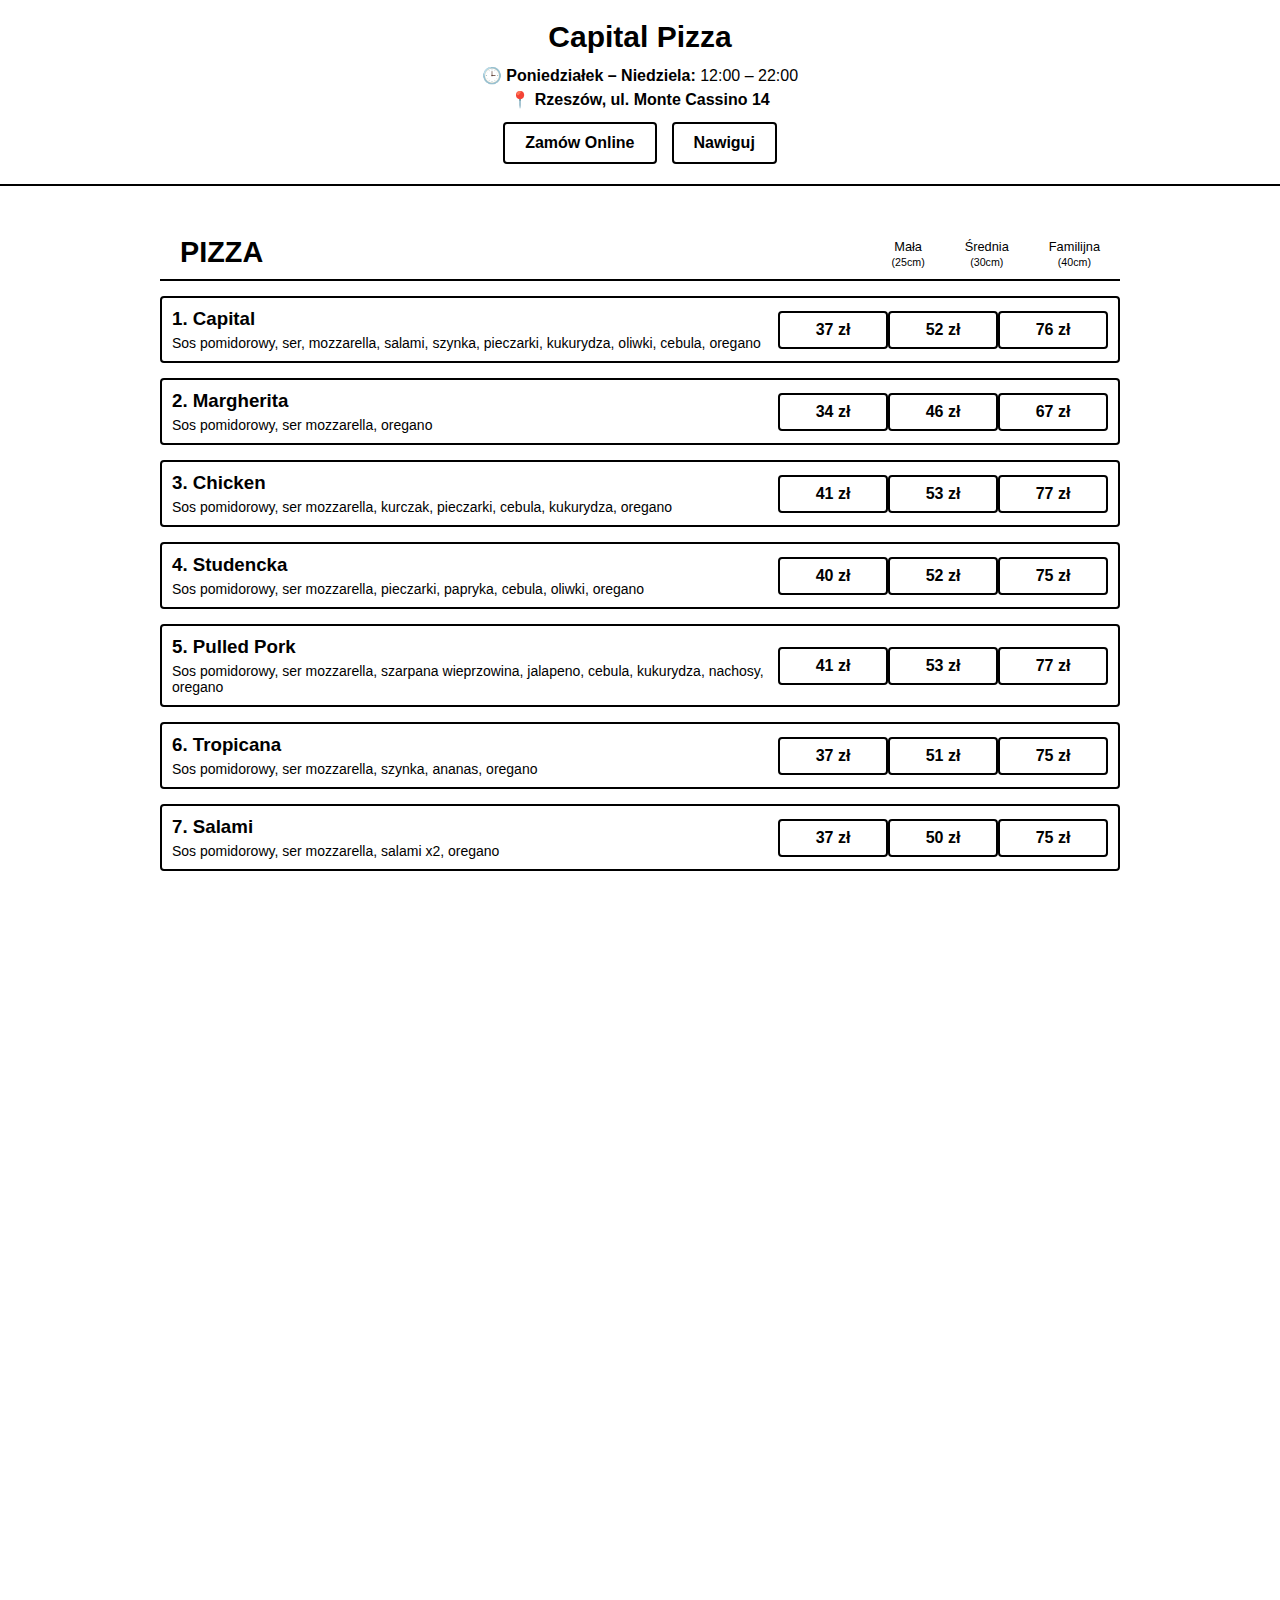
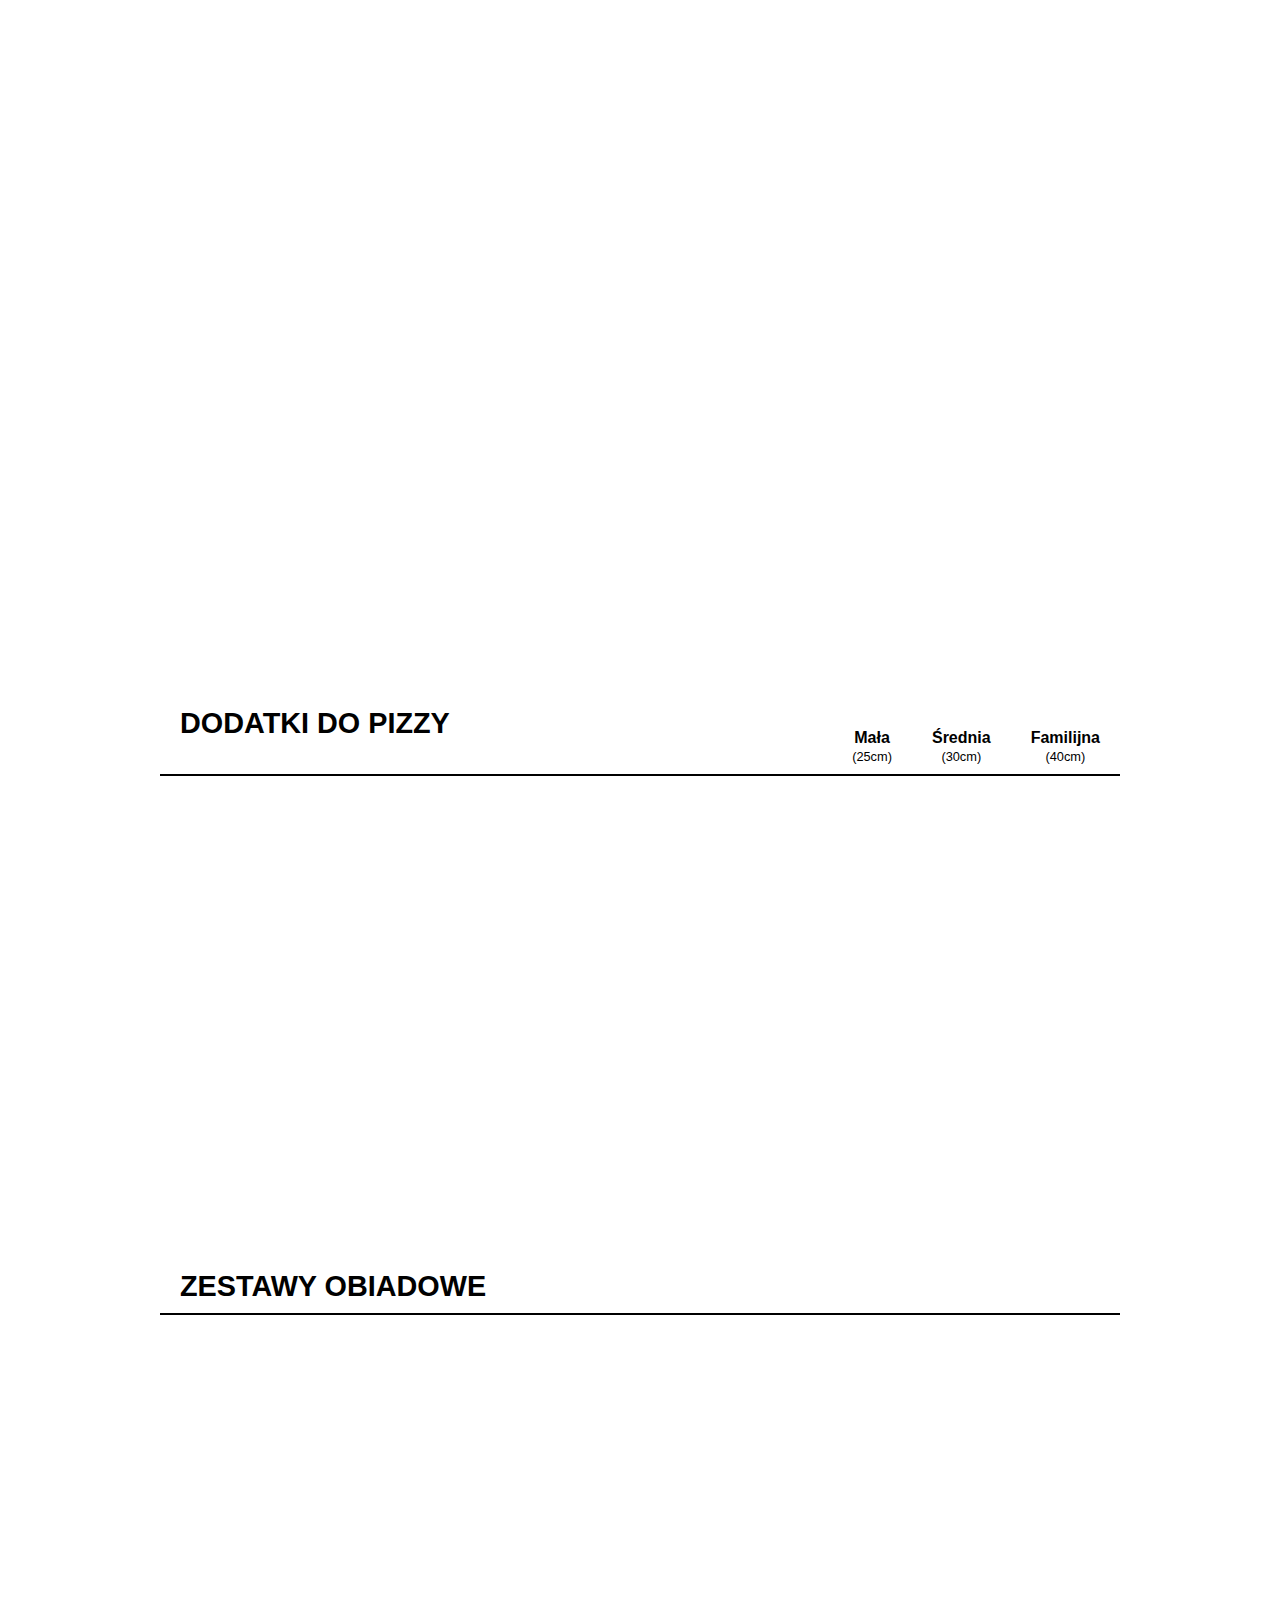
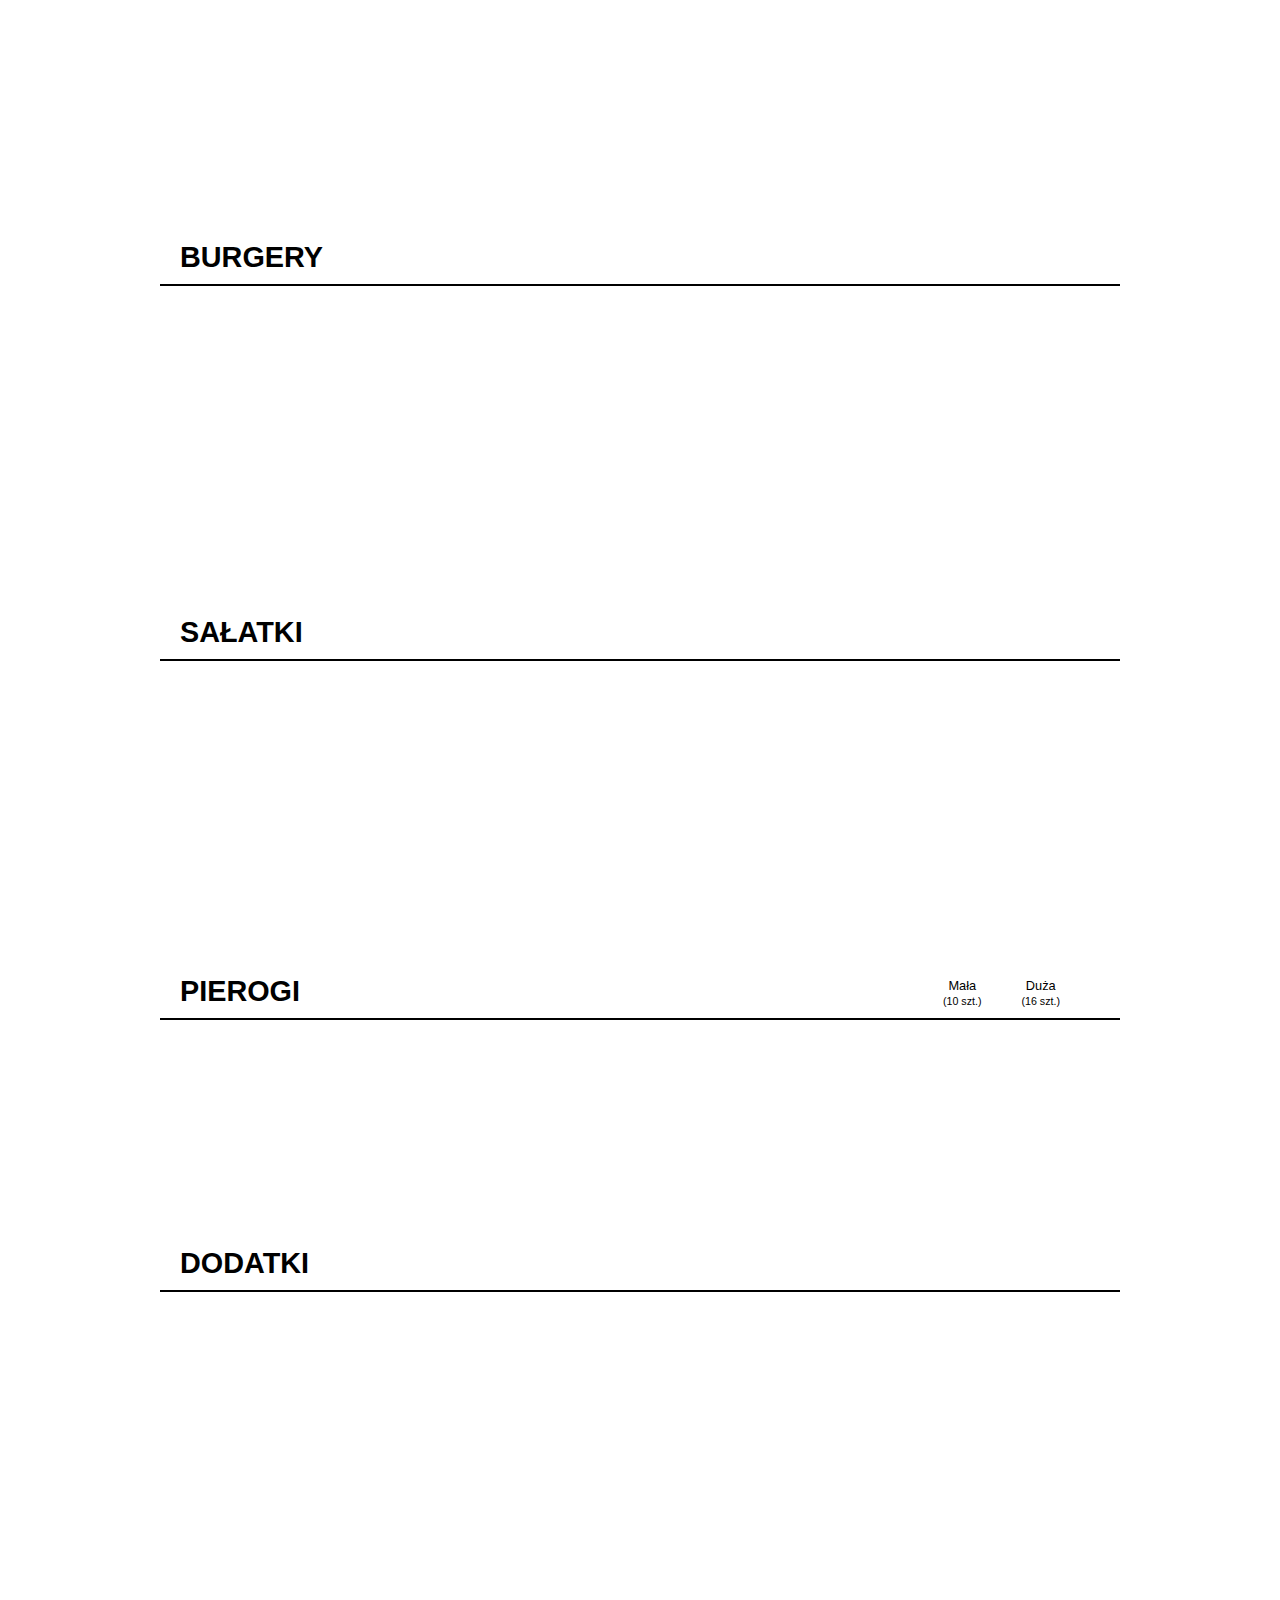
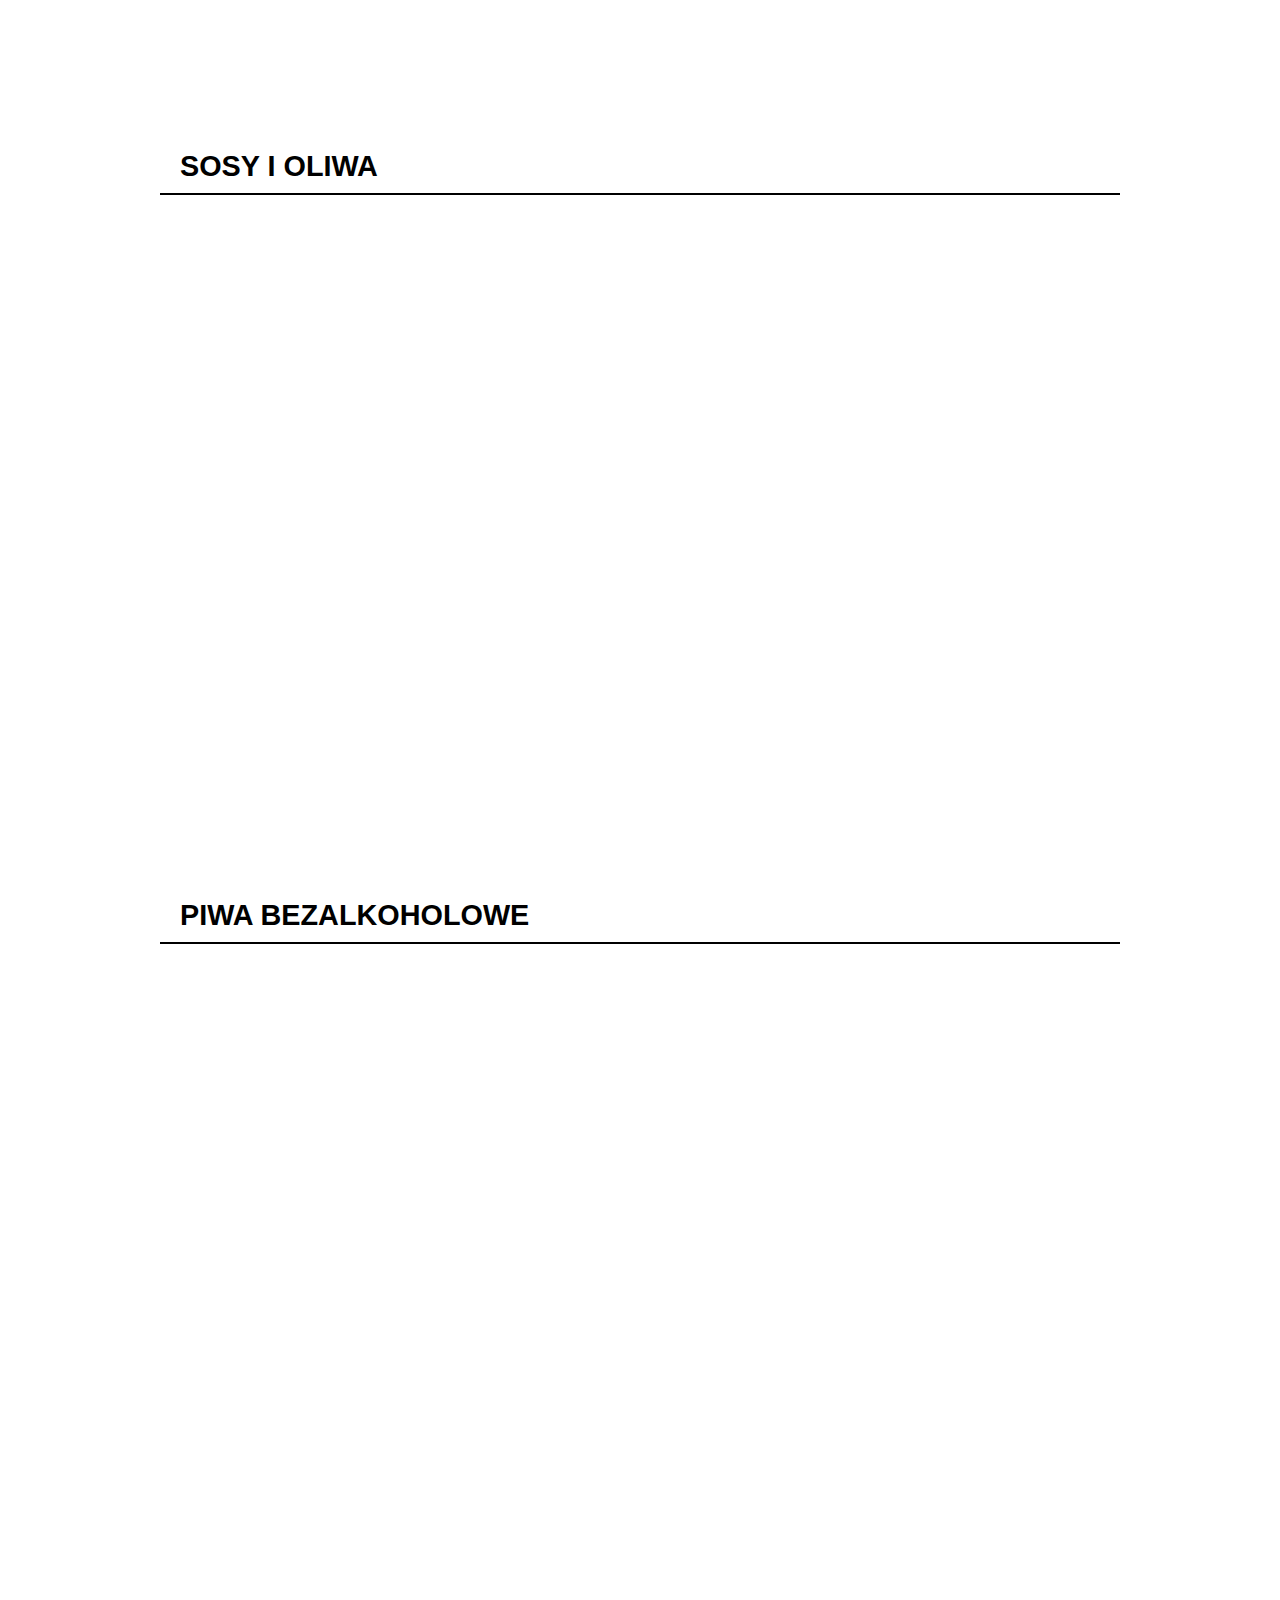
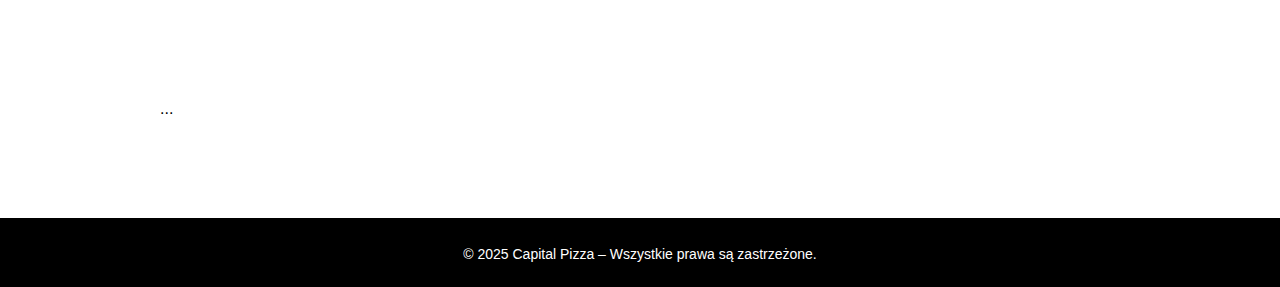
<file: index.html>
<!DOCTYPE html>
<html lang="pl">
<head>
<meta charset="UTF-8" />
<meta name="viewport" content="width=device-width, initial-scale=1.0" />
<title>Capital Pizza – Menu</title>
<style>
body {
  margin: 0;
  font-family: Bahnschrift, sans-serif;
  background: #fff;
  color: #000;
}

/* ===== HEADER ===== */
header {
  position: sticky;
  top: 0;
  background: #fff;
  display: flex;
  flex-direction: column;
  align-items: center;
  padding: 20px 30px;
  border-bottom: 2px solid #000;
  z-index: 1000;
  transition: all 0.4s ease;
}
header.compact {
  padding: 10px 15px;
}
header.compact h1,
header.compact .header-info {
  opacity: 0;
  height: 0;
  overflow: hidden;
  margin: 0;
  padding: 0;
}
header h1 {
  font-weight: 700;
  font-size: 30px;
  margin: 0 0 10px 0;
}
.header-info {
  text-align: center;
  font-size: 16px;
  margin-bottom: 10px;
  line-height: 1.5;
}
.header-buttons {
  display: flex;
  gap: 15px;
  flex-wrap: wrap;
  justify-content: center;
}
.header-button {
  display: inline-block;
  padding: 10px 20px;
  border: 2px solid #000;
  border-radius: 4px;
  background: #fff;
  color: #000;
  text-decoration: none;
  font-weight: bold;
  transition: all 0.3s ease;
}
.header-button:hover {
  background: #000;
  color: #fff;
}

/* ===== CATEGORY ===== */
section {
  max-width: 1000px;
  margin: 0 auto;
  padding: 40px 20px;
  box-sizing: border-box;
}
.category-section {
  margin-bottom: 60px;
}
.category-header {
  position: sticky;
  background: #fff;
  z-index: 999;
  display: grid;
  grid-template-columns: 1fr 110px 110px 110px;
  align-items: center;
  justify-content: space-between;
  padding: 8px 10px;
  border-bottom: 2px solid #000;
  transition: box-shadow 0.3s ease;
}
.category-header.sticky-shadow {
  box-shadow: 0 2px 8px rgba(0,0,0,0.15);
}
.category-title {
  font-size: 26px;
  font-weight: 700;
  text-transform: uppercase;
}
.category-sizes {
  display: contents;
}
.category-sizes span {
  font-weight: 600;
  text-align: center;
}

/* ===== MENU ITEMS ===== */
.menu-grid {
  display: flex;
  flex-direction: column;
  gap: 15px;
  margin-top: 15px;
}
.menu-item {
  display: grid;
  grid-template-columns: 1fr 110px 110px 110px;
  align-items: center;
  border: 2px solid #000;
  border-radius: 4px;
  padding: 10px;
  background: #fff;
  transition: all 0.4s ease;
  opacity: 0;
  transform: translateY(30px);
}
.menu-item.visible {
  opacity: 1;
  transform: translateY(0);
}
.menu-item:hover {
  background: #000;
  color: #fff;
}
.menu-info h3 {
  margin: 0;
  font-weight: 700;
}
.menu-info p {
  margin: 5px 0 0;
  font-size: 14px;
}
.price-box {
  border: 2px solid #000;
  padding: 8px 12px;
  border-radius: 4px;
  font-weight: 600;
  text-align: center;
  background: #fff;
  color: #000;
  width: 100%;
  box-sizing: border-box;
}
.price-box.single {
  grid-column: 2 / 5;
}

/* ===== RESPONSIVE ===== */
@media (max-width: 700px) {
  .category-header {
    grid-template-columns: 1fr;
    text-align: center;
    background: rgba(255,255,255,0.97);
    box-shadow: 0 4px 6px rgba(0,0,0,0.1);
  }
  .category-sizes {
    display: grid;
    grid-template-columns: repeat(3, 1fr);
    text-align: center;
    width: 100%;
    gap: 5px;
    margin-top: 4px;
  }
  .menu-item {
    grid-template-columns: repeat(3, 1fr);
    grid-template-rows: auto auto;
    gap: 6px;
    justify-items: start; /* ✅ zamiast center */
    text-align: left;     /* ✅ aby tekst był zawsze od lewej */
  }
  .menu-info {
    grid-column: 1 / -1;
  }
  .price-box {
    width: 100%;
  }
  .price-box.single {
    grid-column: 1 / -1;
  }
}

/* ===== SCROLL TO TOP ===== */
#scrollTopBtn {
  position: fixed;
  bottom: 30px;
  right: 30px;
  background: #000;
  color: #fff;
  border: none;
  border-radius: 50%;
  width: 45px;
  height: 45px;
  font-size: 22px;
  cursor: pointer;
  box-shadow: 0 4px 10px rgba(0,0,0,0.3);
  opacity: 0;
  visibility: hidden;
  transition: all 0.3s ease;
  z-index: 2000;
}
#scrollTopBtn.show {
  opacity: 1;
  visibility: visible;
}
#scrollTopBtn:hover {
  background: #fff;
  color: #000;
  border: 2px solid #000;
}
footer {
  background: #000;
  color: #fff;
  text-align: center;
  padding: 25px 10px;
  font-size: 14px;
  border-top: 3px solid #000;
}
footer p {
  margin: 0;
  font-weight: 500;
}
.category-header {
  display: flex;
  justify-content: space-between;
  align-items: flex-end;
  border-bottom: 2px solid #000;
  padding: 10px 20px;
  position: sticky;
  top: 120px;
  background: #fff;
  z-index: 10;
}

.category-title {
  font-size: 1.8em;
  font-weight: 700;
  text-transform: uppercase;
}

.category-sizes {
  display: flex;
  gap: 40px;
  text-align: center;
  font-weight: 600;
}

.category-sizes span {
  display: block;
  font-size: 0.8em;
  font-weight: normal;
  margin-top: 2px;
}
</style>
</head>
<body>

<header id="main-header">
  <h1>Capital Pizza</h1>
  <div class="header-info">
    🕒 <strong>Poniedziałek – Niedziela:</strong> 12:00 – 22:00<br />
    📍 <strong>Rzeszów, ul. Monte Cassino 14</strong>
  </div>
  <div class="header-buttons">
    <a href="https://capitalpizza.ordersmart.pl/1945/" class="header-button" target="_blank">Zamów Online</a>
    <a href="https://maps.app.goo.gl/Uv5ZZWxGe4RbPmTh8" class="header-button" target="_blank">Nawiguj</a>
  </div>
</header>
<!-- ===================== PIZZA ===================== -->
<section class="category-section" id="pizza">
  <div class="category-header">
    <div class="category-title">Pizza</div>
    <div class="category-sizes">
      <span>Mała<br><small>(25cm)</small></span>
      <span>Średnia<br><small>(30cm)</small></span>
      <span>Familijna<br><small>(40cm)</small></span>
    </div>
  </div>

  <div class="menu-grid">
    <!-- 22 pozycje pizzy -->
    <div class="menu-item"><div class="menu-info"><h3>1. Capital</h3><p>Sos pomidorowy, ser, mozzarella, salami, szynka, pieczarki, kukurydza, oliwki, cebula, oregano</p></div><div class="price-box">37 zł</div><div class="price-box">52 zł</div><div class="price-box">76 zł</div></div>
    <div class="menu-item"><div class="menu-info"><h3>2. Margherita</h3><p>Sos pomidorowy, ser mozzarella, oregano</p></div><div class="price-box">34 zł</div><div class="price-box">46 zł</div><div class="price-box">67 zł</div></div>
    <div class="menu-item"><div class="menu-info"><h3>3. Chicken</h3><p>Sos pomidorowy, ser mozzarella, kurczak, pieczarki, cebula, kukurydza, oregano</p></div><div class="price-box">41 zł</div><div class="price-box">53 zł</div><div class="price-box">77 zł</div></div>
    <div class="menu-item"><div class="menu-info"><h3>4. Studencka</h3><p>Sos pomidorowy, ser mozzarella, pieczarki, papryka, cebula, oliwki, oregano</p></div><div class="price-box">40 zł</div><div class="price-box">52 zł</div><div class="price-box">75 zł</div></div>
    <div class="menu-item"><div class="menu-info"><h3>5. Pulled Pork</h3><p>Sos pomidorowy, ser mozzarella, szarpana wieprzowina, jalapeno, cebula, kukurydza, nachosy, oregano</p></div><div class="price-box">41 zł</div><div class="price-box">53 zł</div><div class="price-box">77 zł</div></div>
    <div class="menu-item"><div class="menu-info"><h3>6. Tropicana</h3><p>Sos pomidorowy, ser mozzarella, szynka, ananas, oregano</p></div><div class="price-box">37 zł</div><div class="price-box">51 zł</div><div class="price-box">75 zł</div></div>
    <div class="menu-item"><div class="menu-info"><h3>7. Salami</h3><p>Sos pomidorowy, ser mozzarella, salami x2, oregano</p></div><div class="price-box">37 zł</div><div class="price-box">50 zł</div><div class="price-box">75 zł</div></div>
    <div class="menu-item"><div class="menu-info"><h3>8. Pinokio</h3><p>Sos pomidorowy, ser mozzarella, szynka, kukurydza, oregano</p></div><div class="price-box">37 zł</div><div class="price-box">49 zł</div><div class="price-box">74 zł</div></div>
    <div class="menu-item"><div class="menu-info"><h3>9. Capriciosa</h3><p>Sos pomidorowy, ser mozzarella, szynka, pieczarki, papryka, oregano</p></div><div class="price-box">37 zł</div><div class="price-box">49 zł</div><div class="price-box">74 zł</div></div>
    <div class="menu-item"><div class="menu-info"><h3>10. Fantazja</h3><p>Sos pomidorowy, ser mozzarella, 5 dowolnych składników, oregano</p></div><div class="price-box">41 zł</div><div class="price-box">57 zł</div><div class="price-box">82 zł</div></div>
    <div class="menu-item"><div class="menu-info"><h3>11. Diavolo</h3><p>Sos pomidorowy, ser mozzarella, salami, cebula, czosnek, jalapeno ostre, oregano</p></div><div class="price-box">39 zł</div><div class="price-box">52 zł</div><div class="price-box">75 zł</div></div>
    <div class="menu-item"><div class="menu-info"><h3>12. Pietro</h3><p>Sos pomidorowy, ser mozzarella, salami, szynka, cebula, jalapeno ostre, oregano</p></div><div class="price-box">40 zł</div><div class="price-box">53 zł</div><div class="price-box">76 zł</div></div>
    <div class="menu-item"><div class="menu-info"><h3>13. Rybacka</h3><p>Sos pomidorowy, ser mozzarella, pieczarki, tuńczyk, cebula, czosnek, oliwki, oregano</p></div><div class="price-box">40 zł</div><div class="price-box">53 zł</div><div class="price-box">76 zł</div></div>
    <div class="menu-item"><div class="menu-info"><h3>14. Bacon</h3><p>Sos pomidorowy, ser mozzarella, bekon, cebula, czosnek, kapary, oregano</p></div><div class="price-box">40 zł</div><div class="price-box">52 zł</div><div class="price-box">75 zł</div></div>
    <div class="menu-item"><div class="menu-info"><h3>15. Farmerska</h3><p>Sos pomidorowy, ser mozzarella, kiełbasa, pieczarki, cebula, czosnek, oregano</p></div><div class="price-box">40 zł</div><div class="price-box">52 zł</div><div class="price-box">75 zł</div></div>
    <div class="menu-item"><div class="menu-info"><h3>16. Spinako</h3><p>Sos pomidorowy, ser mozzarella, szpinak, cebula, czosnek, pieczarki, oregano</p></div><div class="price-box">37 zł</div><div class="price-box">50 zł</div><div class="price-box">73 zł</div></div>
    <div class="menu-item"><div class="menu-info"><h3>17. Cztery sery</h3><p>Sos pomidorowy, mozzarella, pleśniowy, favita, parmezan</p></div><div class="price-box">40 zł</div><div class="price-box">53 zł</div><div class="price-box">76 zł</div></div>
    <div class="menu-item"><div class="menu-info"><h3>18. Bella</h3><p>Sos pomidorowy, ser mozzarella, pieczarki, szpinak, suszone pomidory, kurczak, favita, oregano</p></div><div class="price-box">40 zł</div><div class="price-box">53 zł</div><div class="price-box">76 zł</div></div>
    <div class="menu-item"><div class="menu-info"><h3>19. Francesco</h3><p>Sos biały, ser mozzarella, bekon, suszone pomidory, rukola, oregano</p></div><div class="price-box">40 zł</div><div class="price-box">52 zł</div><div class="price-box">76 zł</div></div>
    <div class="menu-item"><div class="menu-info"><h3>20. Sweet Chicken</h3><p>Sos pomidorowy, ser mozzarella, kurczak, ananas, kukurydza, papryka, oregano</p></div><div class="price-box">41 zł</div><div class="price-box">55 zł</div><div class="price-box">77 zł</div></div>
    <div class="menu-item"><div class="menu-info"><h3>21. Wiking</h3><p>Sos pomidorowy, ser mozzarella, bekon, salami, kukurydza, frytki zapiekane podwójnym serem mozzarella, oregano</p></div><div class="price-box">50 zł</div><div class="price-box">66 zł</div><div class="price-box">91 zł</div></div>
    <div class="menu-item"><div class="menu-info"><h3>22. Parma</h3><p>Sos pomidorowy, ser mozzarella, szynka parmeńska, parmezan, pomidorki koktajlowe, rukola, oregano</p></div><div class="price-box">47 zł</div><div class="price-box">60 zł</div><div class="price-box">86 zł</div></div>
  </div>
</section>
 <!-- ===================== DODATKI DO PIZZY ===================== -->
<section class="category-section">
  <div class="category-header sticky">
    <h2 class="category-title">DODATKI DO PIZZY</h2>
    <div class="category-sizes">
      <div>Mała<br><span>(25cm)</span></div>
      <div>Średnia<br><span>(30cm)</span></div>
      <div>Familijna<br><span>(40cm)</span></div>
    </div>
  </div>

  <div class="menu-grid">
    <div class="menu-item">
      <div class="menu-info">
        <h3>Dodatki warzywne</h3>
        <p>* pieczarki, pomidor, cebula, czosnek, kukurydza, ananas, szpinak, papryczki jalapeno ostre, papryka, oliwki czarne, oliwki zielone, suszone pomidory, rukola</p>
      </div>
      <div class="price-box">2,00 zł</div>
      <div class="price-box">3,00 zł</div>
      <div class="price-box">4,00 zł</div>
    </div>

    <div class="menu-item">
      <div class="menu-info">
        <h3>Dodatki mięsne</h3>
        <p>* szynka, kiełbasa, salami, kurczak, bekon, tuńczyk, szarpana wieprzowina</p>
      </div>
      <div class="price-box">3,00 zł</div>
      <div class="price-box">4,00 zł</div>
      <div class="price-box">5,00 zł</div>
    </div>

    <div class="menu-item">
      <div class="menu-info">
        <h3>Dodatki serowe i sosy</h3>
        <p>* ser favita, ser pleśniowy, ser parmezan, zapiekany majonez, sos tabasco</p>
      </div>
      <div class="price-box">3,00 zł</div>
      <div class="price-box">4,00 zł</div>
      <div class="price-box">5,00 zł</div>
    </div>

    <div class="menu-item">
      <div class="menu-info">
        <h3>Dodatki premium</h3>
        <p>* ser mozzarella</p>
      </div>
      <div class="price-box">5,00 zł</div>
      <div class="price-box">6,00 zł</div>
      <div class="price-box">7,00 zł</div>
    </div>
  </div>
</section>

<!-- ===================== ZESTAWY OBIADOWE ===================== -->
<section class="category-section">
  <div class="category-header">
    <div class="category-title">Zestawy obiadowe</div>
    <div class="category-sizes"><span></span><span></span><span></span></div>
  </div>
  <div class="menu-grid">
    <div class="menu-item"><div class="menu-info"><h3>1. Gyros</h3><p>Kawałki piersi z kurczaka, frytki lub opiekane cząstki ziemniaczane, mix świeżych warzyw, sos winegret, sos czosnkowy lub ketchup pikantny</p></div><div class="price-box single">38 zł</div></div>
    <div class="menu-item"><div class="menu-info"><h3>2. Frytki Szefuncia</h3><p>Frytki z posypką z kurczaka zapiekane serem mozzarella, świeże warzywa, ketchup pikantny lub sos czosnkowy</p></div><div class="price-box single">38 zł</div></div>
    <div class="menu-item"><div class="menu-info"><h3>3. Frytki Szefowej</h3><p>Frytki z posypką z kurczaka, salami, bekonem zapiekane serem mozzarella, ketchup pikantny lub sos czosnkowy</p></div><div class="price-box single">38 zł</div></div>
    <div class="menu-item"><div class="menu-info"><h3>4. Frytki z posypką mięsną</h3><p>Frytki z posypką z kurczaka, ketchup pikantny lub sos czosnkowy</p></div><div class="price-box single">30 zł</div></div>
  </div>
</section>

<!-- ===================== BURGERY ===================== -->
<section class="category-section">
  <div class="category-header">
    <div class="category-title">Burgery</div>
    <div class="category-sizes"><span></span><span></span><span></span></div>
  </div>
  <div class="menu-grid">
    <div class="menu-item"><div class="menu-info"><h3>1. Burger z szarpaną wieprzowiną</h3><p>Bułka maślana z boczkiem, serem cheddar, sałatą lodową, piklami, czerwoną cebulką, sosem BBQ, majonezem, szarpana wieprzowina</p></div><div class="price-box single">38 zł</div></div>
    <div class="menu-item"><div class="menu-info"><h3>2. Zestaw Burger z szarpaną wieprzowiną</h3><p>Jak wyżej + frytki</p></div><div class="price-box single">48 zł</div></div>
  </div>
</section>

<!-- ===================== SAŁATKI ===================== -->
<section class="category-section">
  <div class="category-header">
    <div class="category-title">Sałatki</div>
    <div class="category-sizes"><span></span><span></span><span></span></div>
  </div>
  <div class="menu-grid">
    <div class="menu-item"><div class="menu-info"><h3>1. Sałatka grecka</h3><p>Pomidor, ogórek, papryka, cebula, ser favita, oliwki, sałata lodowa, sos winegret</p></div><div class="price-box single">30 zł</div></div>
    <div class="menu-item"><div class="menu-info"><h3>2. Sałatka CAPITAL</h3><p>Kurczak, sałata lodowa, kukurydza, ogórek, papryka, pomidor, sos winegret</p></div><div class="price-box single">30 zł</div></div>
  </div>
</section>

<!-- ===================== PIEROGI ===================== -->
<section class="category-section pierogi">
  <div class="category-header">
    <div class="category-title">Pierogi</div>
    <div class="category-sizes">
      <span>Mała<br><small>(10 szt.)</small></span>
      <span>Duża<br><small>(16 szt.)</small></span>
      <span></span>
    </div>
  </div>
  <div class="menu-grid">
    <div class="menu-item">
      <div class="menu-info">
        <h3>1. Pierogi ruskie</h3>
      </div>
      <div class="price-box wide">18 zł</div>
      <div class="price-box wide">26 zł</div>
    </div>
  </div>
</section>


<!-- ===================== DODATKI ===================== -->
<section class="category-section">
  <div class="category-header">
    <div class="category-title">Dodatki</div>
    <div class="category-sizes"><span></span><span></span><span></span></div>
  </div>
  <div class="menu-grid">
    <div class="menu-item"><div class="menu-info"><h3>1. Frytki</h3></div><div class="price-box single">12 zł</div></div>
    <div class="menu-item"><div class="menu-info"><h3>2. Opiekane cząstki ziemniaczane</h3></div><div class="price-box single">14 zł</div></div>
    <div class="menu-item"><div class="menu-info"><h3>3. Bułeczka czosnkowa</h3></div><div class="price-box single">2 zł</div></div>
    <div class="menu-item"><div class="menu-info"><h3>4. Opakowanie (pizza, frytki, ziemniaczki, zestawy, sałatki, pierogi)</h3></div><div class="price-box single">2 zł</div></div>
  </div>
</section>

<!-- ===================== SOSY I OLIWA ===================== -->
<section class="category-section">
  <div class="category-header">
    <div class="category-title">Sosy i oliwa</div>
    <div class="category-sizes"><span></span><span></span><span></span></div>
  </div>
  <div class="menu-grid">
    <div class="menu-item"><div class="menu-info"><h3>1. Sos czosnkowy</h3></div><div class="price-box single">2 zł</div></div>
    <div class="menu-item"><div class="menu-info"><h3>2. Ketchup pikantny</h3></div><div class="price-box single">2 zł</div></div>
    <div class="menu-item"><div class="menu-info"><h3>3. Ostry Sos Piri Piri</h3></div><div class="price-box single">3 zł</div></div>
    <div class="menu-item"><div class="menu-info"><h3>4. Zabójczy Sos Szefa</h3><p><small>Bardzo ostry!</small></p></div><div class="price-box single">4 zł</div></div>
    <div class="menu-item"><div class="menu-info"><h3>5. Oliwa z oliwek 50 ml</h3><p><small>Extra virgin</small></p></div><div class="price-box single">6 zł</div></div>
    <div class="menu-item"><div class="menu-info"><h3>6. Oliwa z oliwek 80 ml</h3><p><small>Extra virgin</small></p></div><div class="price-box single">7 zł</div></div>
    <div class="menu-item"><div class="menu-info"><h3>7. Sos barbecue</h3></div><div class="price-box single">3 zł</div></div>
  </div>
</section>

<!-- ===================== PIWA BEZALKOHOLOWE ===================== -->
<section class="category-section">
  <div class="category-header">
    <div class="category-title">Piwa bezalkoholowe</div>
    <div class="category-sizes"><span></span><span></span><span></span></div>
  </div>
  <div class="menu-grid">
    <div class="menu-item"><div class="menu-info"><h3>1. Żywiec variant białe 0,0%</h3></div><div class="price-box single">10,50 zł</div></div>
    <div class="menu-item"><div class="menu-info"><h3>2. Żywiec miętaż 0,0%</h3></div><div class="price-box single">10,50 zł</div></div>
    <div class="menu-item"><div class="menu-info"><h3>3. Żywiec jabłko 0,0%</h3></div><div class="price-box single">10,50 zł</div></div>
    <div class="menu-item"><div class="menu-info"><h3>4. Żywiec lemonż 0,0%</h3></div><div class="price-box single">10,50 zł</div></div>
    <div class="menu-item"><div class="menu-info"><h3>5. Żywiec malinaż 0,0%</h3></div><div class="price-box single">10,50 zł</div></div>
    <div class="menu-item"><div class="menu-info"><h3>6. Żywiec lipa & pigwa 0,0%</h3></div><div class="price-box single">10,50 zł</div></div>
    <div class="menu-item"><div class="menu-info"><h3>7. Żywiec Jasne Pełne 0,0%</h3></div><div class="price-box single">9,50 zł</div></div>
    <div class="menu-item"><div class="menu-info"><h3>8. Heineken bezalkoholowy 0%</h3></div><div class="price-box single">9,50 zł</div></div>
  </div>
</section>

<!-- ===================== NAPOJE ZIMNE ===================== -->
<section class="category-section">
  ...
</section>

<!-- ====== STOPKA ====== -->
<footer>
  <p>© 2025 Capital Pizza – Wszystkie prawa są zastrzeżone.</p>
</footer>

<script>
const headers = document.querySelectorAll('.category-header');
window.addEventListener('scroll', () => {
  headers.forEach(h => {
    const rect = h.getBoundingClientRect();
    if (rect.top <= 120 && rect.bottom > 0) h.classList.add('sticky-shadow');
    else h.classList.remove('sticky-shadow');
  });
});

const observer = new IntersectionObserver(entries => {
  entries.forEach(e => { if (e.isIntersecting) e.target.classList.add('visible'); });
},{threshold:0.1});
document.querySelectorAll('.menu-item').forEach(i=>observer.observe(i));

const header = document.getElementById('main-header');
const catHeaders = document.querySelectorAll('.category-header');
function updateHeaderTop(){
  const hH = header.offsetHeight;
  catHeaders.forEach(ch=>ch.style.top=hH+'px');
}
updateHeaderTop();
window.addEventListener('resize',updateHeaderTop);
window.addEventListener('scroll',()=>{
  if(window.scrollY>100) header.classList.add('compact');
  else header.classList.remove('compact');
  updateHeaderTop();
});

const topBtn=document.createElement('button');
topBtn.id='scrollTopBtn';
topBtn.innerText='↑';
document.body.appendChild(topBtn);
window.addEventListener('scroll',()=>{
  if(window.scrollY>300) topBtn.classList.add('show');
  else topBtn.classList.remove('show');
});
topBtn.addEventListener('click',()=>window.scrollTo({top:0,behavior:'smooth'}));
</script>
</body>
</html>
</file>
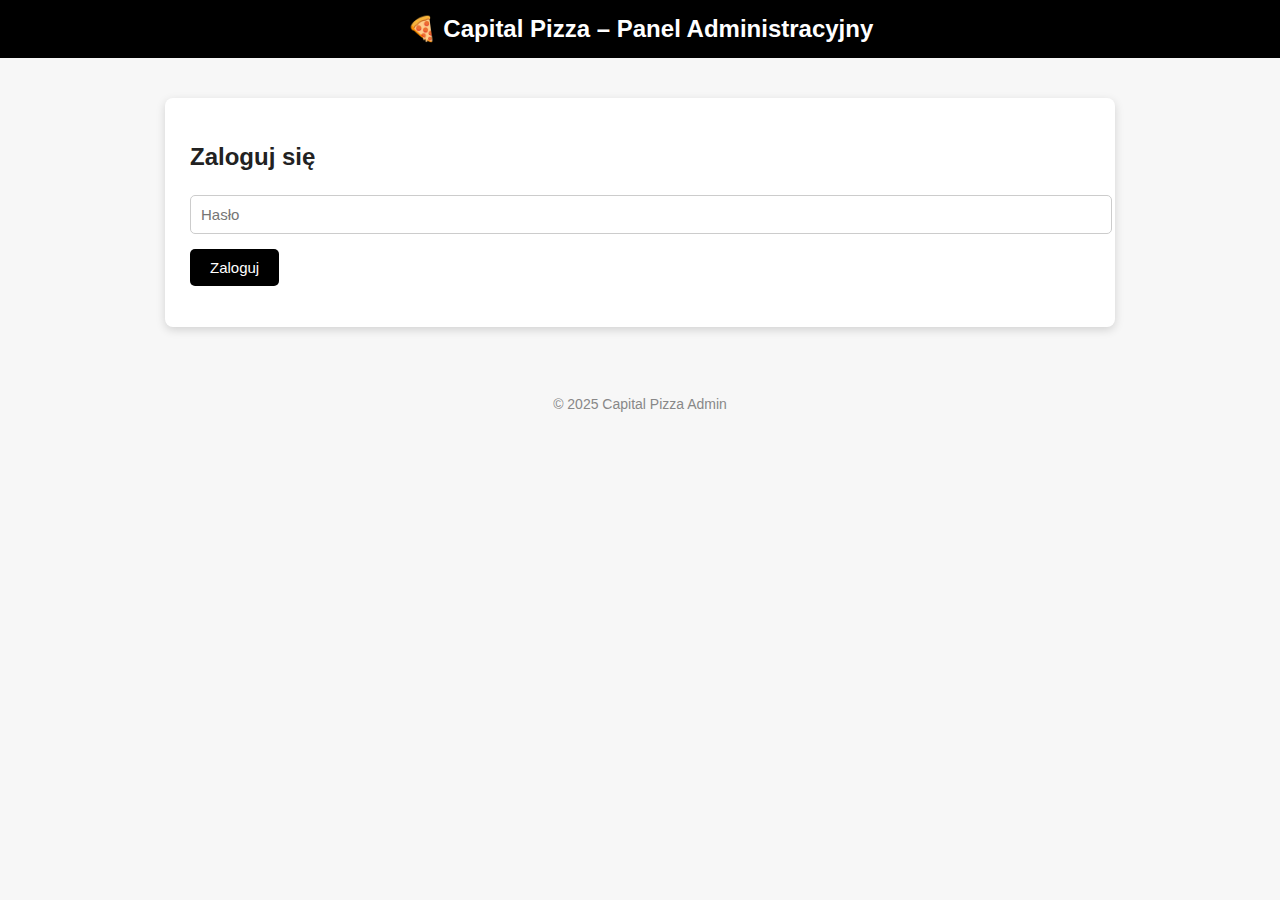
<file: admin.html>
<!DOCTYPE html>
<html lang="pl">
<head>
  <meta charset="UTF-8" />
  <meta name="viewport" content="width=device-width, initial-scale=1.0" />
  <title>Capital Pizza – Panel Administracyjny</title>
  <link rel="stylesheet" href="admin.css" />
</head>
<body>

  <header>
    <h1>🍕 Capital Pizza – Panel Administracyjny</h1>
  </header>

  <!-- ===== LOGOWANIE ===== -->
  <section id="login-section">
    <h2>Zaloguj się</h2>
    <input type="password" id="admin-password" placeholder="Hasło" />
    <button id="login-btn">Zaloguj</button>
    <p id="login-error"></p>
  </section>

  <!-- ===== PANEL ===== -->
  <section id="admin-panel" class="hidden">
    <div class="form-container">
      <h2>Dodaj / Edytuj pozycję</h2>

      <label>Kategoria:</label>
      <select id="category">
        <option value="pizza">🍕 Pizza</option>
        <option value="dodatki_pizza">🧀 Dodatki do pizzy</option>
        <option value="zestawy">🍗 Zestawy obiadowe</option>
        <option value="burgery">🍔 Burgery</option>
        <option value="salatki">🥗 Sałatki</option>
        <option value="pierogi">🥟 Pierogi</option>
        <option value="dodatki">🍟 Dodatki</option>
        <option value="sosy_i_oliwy">🌶 Sosy i oliwy</option>
        <option value="piwa">🍺 Piwa bezalkoholowe</option>
        <option value="napoje">🧃 Napoje zimne</option>
      </select>

      <label>Nazwa:</label>
      <input type="text" id="name" placeholder="Nazwa pozycji" />

      <label>Składniki:</label>
      <textarea id="ingredients" placeholder="np. Sos pomidorowy, mozzarella, oregano"></textarea>

      <label>Ceny (oddziel przecinkami):</label>
      <input type="text" id="prices" placeholder="np. 34 zł, 46 zł, 67 zł" />

      <button id="add-btn">💾 Zapisz pozycję</button>
    </div>

    <div class="list-container">
      <h2>📋 Aktualne menu</h2>
      <div id="menu-list"></div>
    </div>

    <div class="actions">
      <input type="file" id="import-file" accept="application/json" style="display:none" />
      <button id="import-btn">📂 Importuj menu.json</button>
      <button id="export-btn">⬇️ Eksportuj menu.json</button>
      <button id="clear-btn" class="danger">🗑 Wyczyść wszystko</button>
    </div>
  </section>

  <footer>
    <p>© 2025 Capital Pizza Admin</p>
  </footer>

  <script src="admin.js"></script>
</body>
</html>
</file>
<file: admin.css>
body {
  font-family: "Bahnschrift", sans-serif;
  margin: 0;
  background: #f7f7f7;
  color: #222;
}

header {
  background: #000;
  color: #fff;
  text-align: center;
  padding: 15px 0;
}

h1 {
  margin: 0;
  font-size: 24px;
}

h2 {
  margin-top: 20px;
}

section {
  max-width: 900px;
  margin: 40px auto;
  background: #fff;
  padding: 25px;
  border-radius: 8px;
  box-shadow: 0 3px 10px rgba(0,0,0,0.15);
}

label {
  display: block;
  font-weight: bold;
  margin-top: 10px;
}

input, textarea, select {
  width: 100%;
  padding: 10px;
  margin-top: 4px;
  border: 1px solid #ccc;
  border-radius: 5px;
  font-family: inherit;
  font-size: 15px;
}

textarea {
  resize: vertical;
  height: 70px;
}

button {
  background: #000;
  color: #fff;
  padding: 10px 20px;
  border: none;
  border-radius: 5px;
  font-size: 15px;
  cursor: pointer;
  margin-top: 15px;
}

button:hover {
  background: #e63946;
}

button.danger {
  background: #b00020;
}

.hidden {
  display: none;
}

.form-container, .list-container {
  margin-bottom: 25px;
}

.menu-item {
  display: flex;
  justify-content: space-between;
  align-items: center;
  border: 1px solid #ccc;
  border-radius: 5px;
  padding: 10px 15px;
  margin-bottom: 10px;
  background: #f9f9f9;
}

.menu-item span {
  flex: 1;
}

.menu-item button {
  margin-left: 5px;
  padding: 5px 10px;
  font-size: 13px;
}

.actions {
  display: flex;
  flex-wrap: wrap;
  justify-content: space-between;
  margin-top: 20px;
  gap: 10px;
}

footer {
  text-align: center;
  padding: 15px;
  color: #888;
  font-size: 14px;
}
</file>
